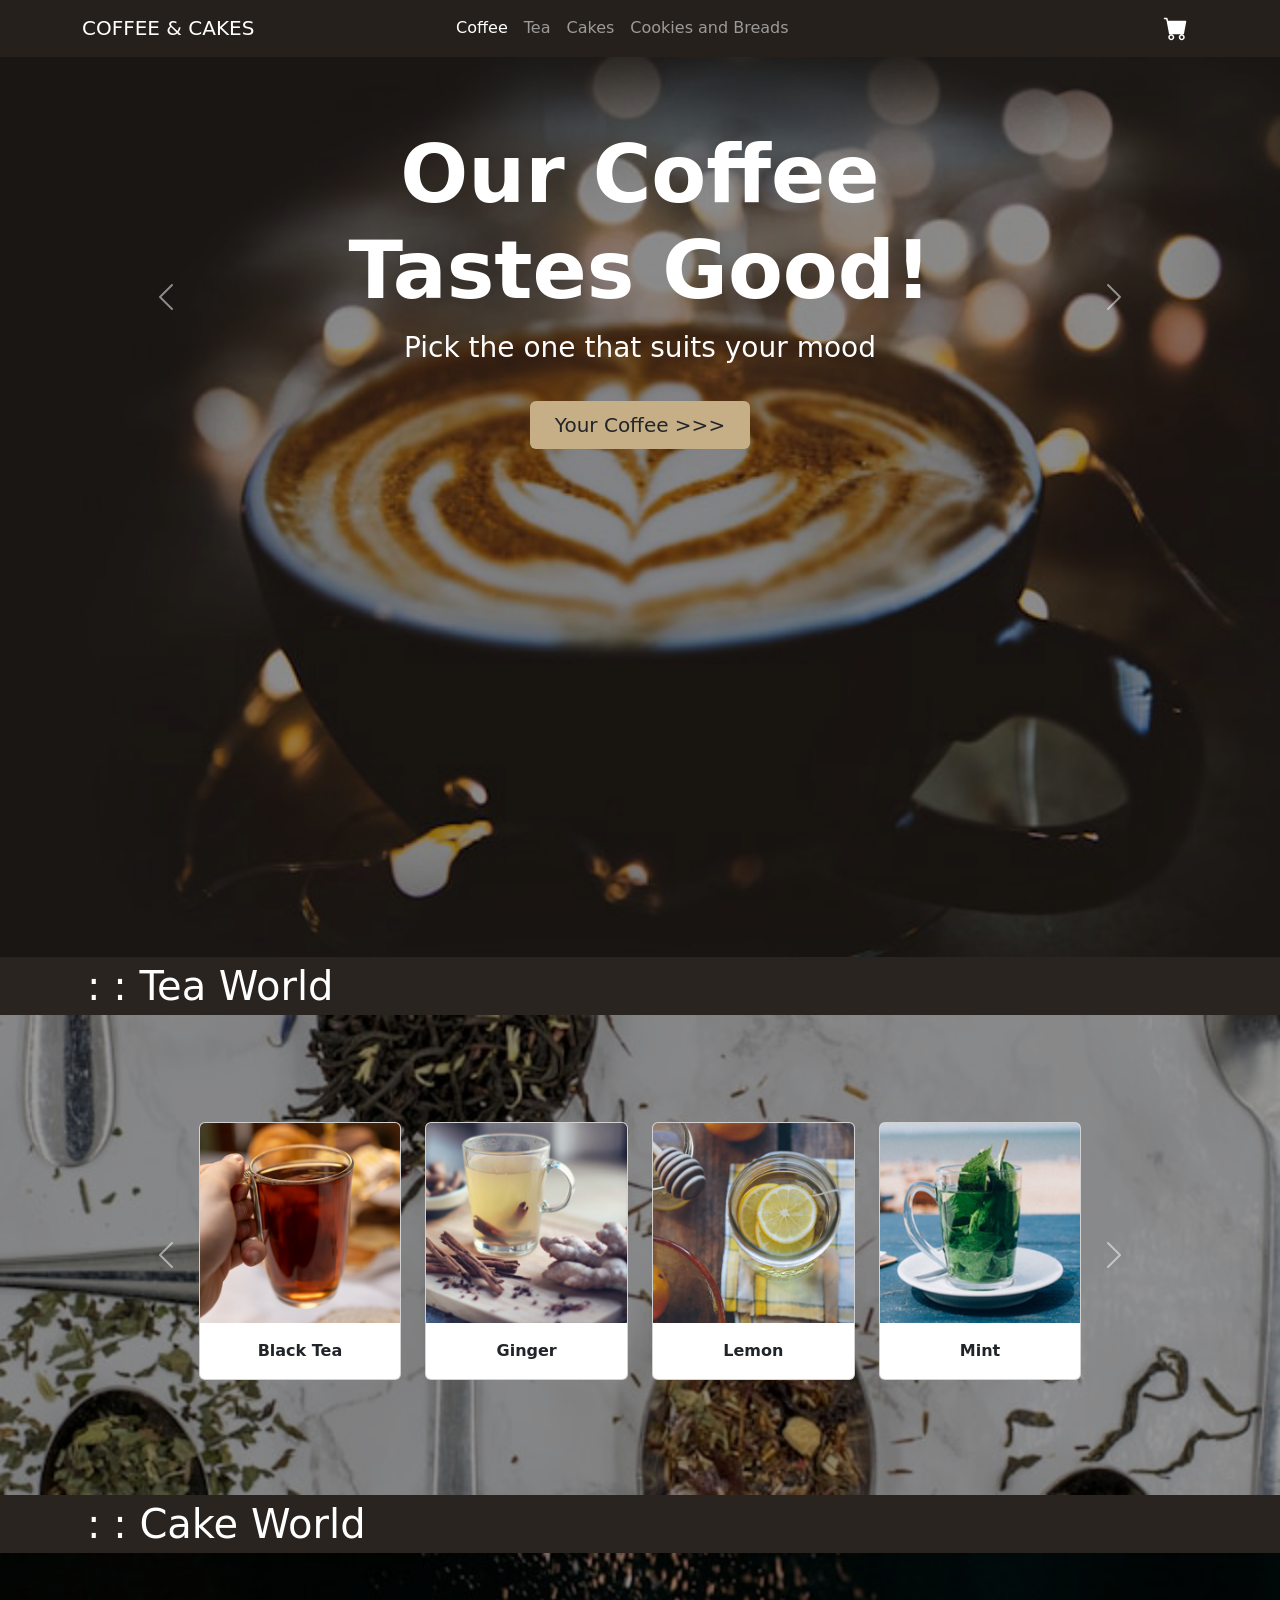
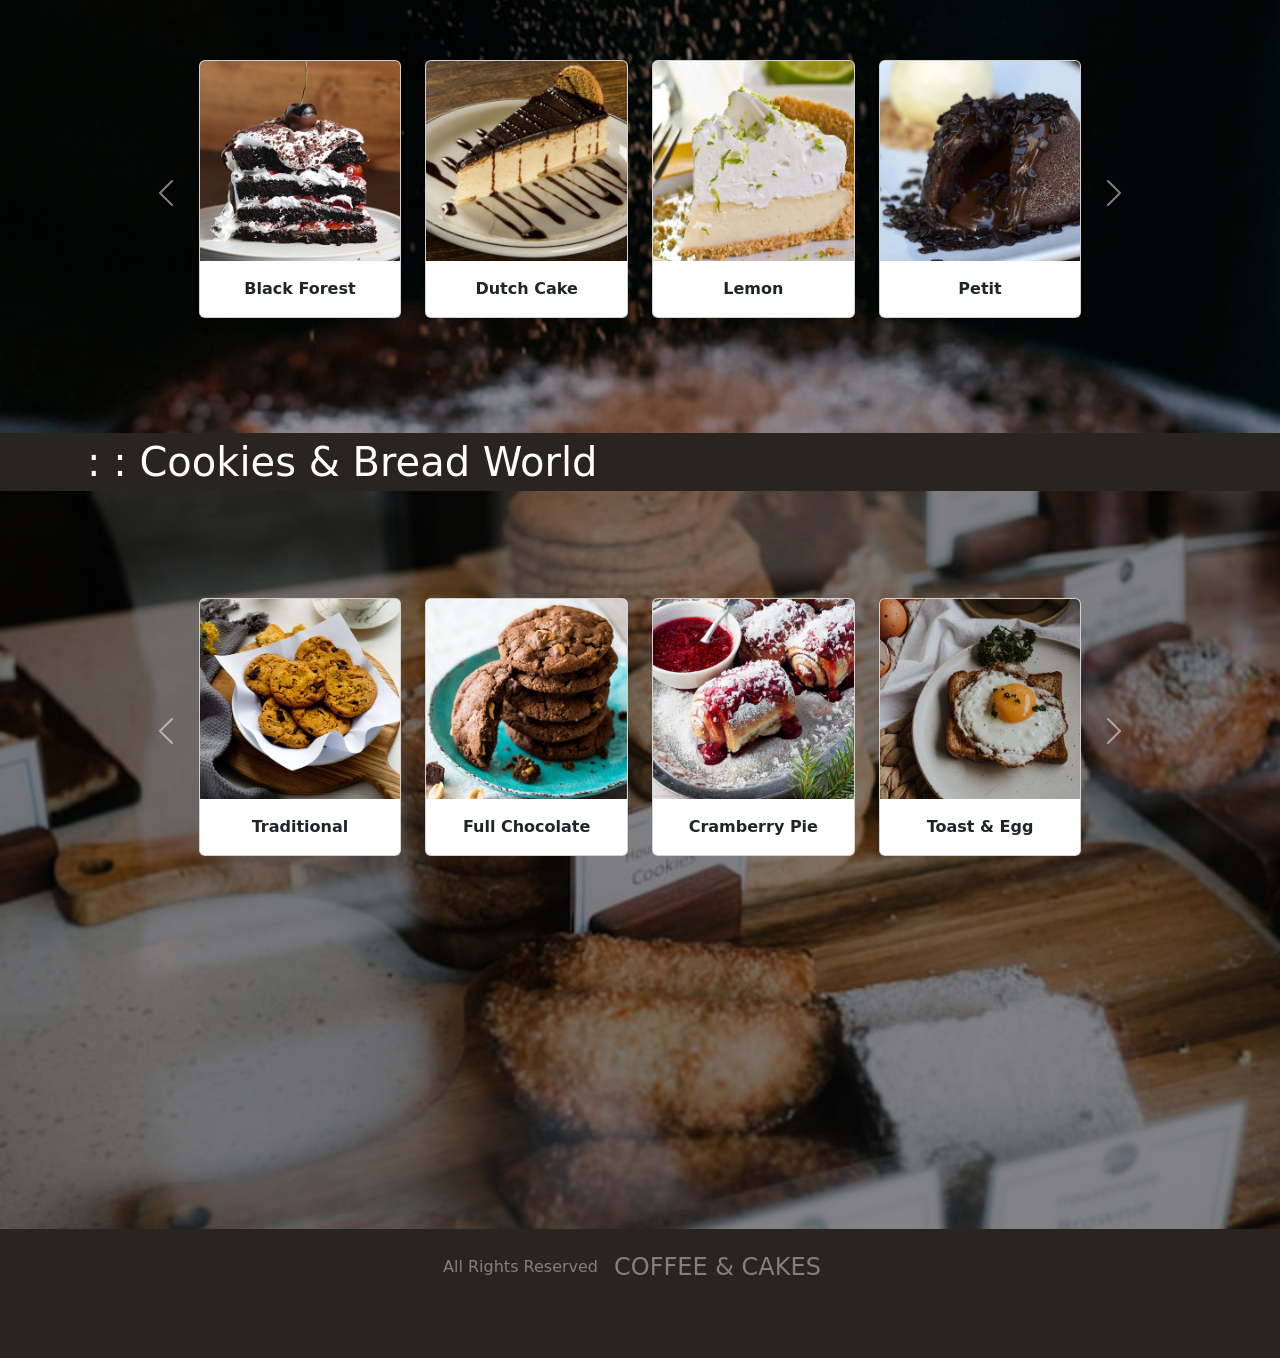
<file: templates/index.html>
<!DOCTYPE html>
<html lang="en">
<head>
    <meta charset="UTF-8">
    <meta name="viewport" content="width=device-width, initial-scale=1.0">

    <link href="../static/css/bootstrap.css" rel="stylesheet">
    <link href="../static/css/index.css" rel="stylesheet">

    <link rel="icon" type="image/x-icon" href="/static/favicon.ico">

    <title>Coffee and Cakes</title>
</head>
<body>
  <header>
    <!-- Navbar -->
    <nav class="navbar navbar-expand-md navbar-dark fixed-top" id="mainNavBar">
        <div class="container">
          <a class="navbar-brand text-uppercase" href="#">Coffee & Cakes</a>
          <button class="navbar-toggler" type="button" data-bs-toggle="collapse" data-bs-target="#navbarNav" aria-controls="navbarNav" aria-expanded="false" aria-label="Toggle navigation">
            <span class="navbar-toggler-icon"></span>
          </button>
          <div class="collapse navbar-collapse" id="navbarNav">
            <ul class="navbar-nav mx-auto">
              <li class="nav-item">
                <a class="nav-link active" aria-current="page" href="#coffee-sec">Coffee</a>
              </li>
              <li class="nav-item">
                <a class="nav-link" href="#tea-sec">Tea</a>
              </li>
              <li class="nav-item">
                <a class="nav-link" href="#cake-sec">Cakes</a>
              </li>
              <li class="nav-item">
                <a class="nav-link" href="#cookie-sec">Cookies and Breads</a>
              </li>
            </ul>
            <ul class="navbar-nav ms-auto">
                <li class="nav-item">
                    <a class="nav-link" href="#" data-bs-toggle="offcanvas" data-bs-target="#offcanvasRight" aria-controls="offcanvasRight">
                        <img src="../static/images/icons/cart-fill_whitefull.svg" alt="Logo" width="30" height="24">
                        <span class="d-md-none">Cart</span>
                    </a>
                </li>
            </ul>
          </div>
        </div>
    </nav>
  </header>
  <main>
    <!-- Cart -->
    <aside class="offcanvas offcanvas-end" tabindex="-1" id="offcanvasRight" aria-labelledby="offcanvasRightLabel">
        <div class="offcanvas-header">
            <h5 class="offcanvas-title" id="offcanvasRightLabel">Your Cart</h5>
            <button type="button" class="btn-close" data-bs-dismiss="offcanvas" aria-label="Close"></button>
        </div>
        <div class="offcanvas-body">
          <div class="cart-all-items">
            <ul class="list-group list-group-numbered cart-ul">

            </ul>
          </div>
          <div class="cart-footer">
            <div class="cart-menu-total">
              <h5 style="font-weight: 300; padding-right: 5px;">Total:</h5>
            <h5 class="me-4 cart-menu-total-value">$</h5>
            </div>
            <button type="button" class="btn place-order-btn">Place Order</button>
          </div>
        </div>
    </aside>
    <!-- Modal Menus -->
    <div class="modal fade" id="success-modal" tabindex="-1" aria-labelledby="successModalLabel" aria-hidden="true">
      <div class="modal-dialog">
        <div class="modal-content">
          <div class="modal-header">
            <h5 class="modal-title">Success</h5>
            <img src="../static/images/icons/successicongreen.png" alt="">
          </div>
          <div class="modal-body">
            <p class="fs-5">Items successfully added to cart!</p>
          </div>
        </div>
      </div>
    </div>
    <!-- Coffee Modal-->
    <div class="modal fade modal-menu-xxx" tabindex="-1" id="coffee-modal">
      <div class="modal-dialog">
        <div class="modal-content">
          <div class="modal-header">
            <h5 class="modal-title">Coffee Menu</h5>
            <button type="button" class="btn-close" data-bs-dismiss="modal" aria-label="Close"></button>
          </div>
          <div class="modal-body modalbody-xxx">
            <ul class="list-group">
              <li class="item-container list-group-item" data-item-name="Espresso">
                <div class="modal-menu-left">
                  <img src="../static/images/coffee/coffee_expresso.jpg" alt="">
                  <div class="me-4">
                    <strong>Espresso</strong>
                  </div>
                </div>
                <div class="modal-menu-right">
                  <div class="size-and-quantity">
                    <div class="cup-size">
                      <button class="cup-size-btn" id="small-cup">S</button>
                      <button class="cup-size-btn" id="medium-cup">M</button>
                      <button class="cup-size-btn" id="large-cup">L</button>
                    </div>
                    <div class="item-quantity">
                      <button class="fs-5 flex-xxx minus-btn">&minus;</button>
                      <input class="amount-field" type="text" value="0">
                      <button class="fs-5 flex-xxx plus-btn">&plus;</button>
                    </div>
                  </div>
                  <div class="item-price">
                    <p class="item-price-field">$</p>
                  </div>
                </div>
              </li>
              <li class="item-container list-group-item" data-item-name="Black Coffee">
                <div class="modal-menu-left">
                  <img src="../static/images/coffee/coffee_black.jpg" alt="">
                  <div class="me-4">
                    <strong>Black</strong>
                  </div>
                </div>
                <div class="modal-menu-right">
                  <div class="size-and-quantity">
                    <div class="cup-size">
                      <button class="cup-size-btn" id="small-cup">S</button>
                      <button class="cup-size-btn" id="medium-cup">M</button>
                      <button class="cup-size-btn" id="large-cup">L</button>
                    </div>
                    <div class="item-quantity">
                      <button class="fs-5 flex-xxx minus-btn">&minus;</button>
                      <input class="amount-field" type="text" value="0">
                      <button class="fs-5 flex-xxx plus-btn">&plus;</button>
                    </div>
                  </div>
                  <div class="item-price">
                    <p class="item-price-field">$</p>
                  </div>
                </div>
              </li>
              <li class="item-container list-group-item" data-item-name="Latte Coffee">
                <div class="modal-menu-left">
                  <img src="../static/images/coffee/coffee_latte.jpg" alt="">
                  <div class="me-4">
                    <strong>Latte</strong>
                  </div>
                </div>
                <div class="modal-menu-right">
                  <div class="size-and-quantity">
                    <div class="cup-size">
                      <button class="cup-size-btn" id="small-cup">S</button>
                      <button class="cup-size-btn" id="medium-cup">M</button>
                      <button class="cup-size-btn" id="large-cup">L</button>
                    </div>
                    <div class="item-quantity">
                      <button class="fs-5 flex-xxx minus-btn">&minus;</button>
                      <input class="amount-field" type="text" value="0">
                      <button class="fs-5 flex-xxx plus-btn">&plus;</button>
                    </div>
                  </div>
                  <div class="item-price">
                    <p class="item-price-field">$</p>
                  </div>
                </div>
              </li>
              <li class="item-container list-group-item" data-item-name="Cappuccino">
                <div class="modal-menu-left">
                  <img src="../static/images/coffee/coffee_cappuccino.jpg" alt="">
                  <div class="me-4">
                    <strong>Cappuccino</strong>
                  </div>
                </div>
                <div class="modal-menu-right">
                  <div class="size-and-quantity">
                    <div class="cup-size">
                      <button class="cup-size-btn" id="small-cup">S</button>
                      <button class="cup-size-btn" id="medium-cup">M</button>
                      <button class="cup-size-btn" id="large-cup">L</button>
                    </div>
                    <div class="item-quantity">
                      <button class="fs-5 flex-xxx minus-btn">&minus;</button>
                      <input class="amount-field" type="text" value="0">
                      <button class="fs-5 flex-xxx plus-btn">&plus;</button>
                    </div>
                  </div>
                  <div class="item-price">
                    <p class="item-price-field">$</p>
                  </div>
                </div>
              </li>
            </ul>
          </div>
          <div class="modal-body border-top">
            <p class="fw-bold">Extras:</p>
            <form action="#" method="post">
              <div class="extra-menu" data-item-name="Milk">
                <div class="modal-menu-left">
                  <div class="form-check">
                    <input class="form-check-input" type="checkbox" name="extras" id="milk">
                    <label class="form-check-label" for="milk">Milk</label>
                  </div>
                </div>
                  <div class="modal-menu-right">
                    <div class="item-price">
                      <p class="item-price-field">$</p>
                    </div>
                  </div>
              </div>
              <div class="extra-menu" data-item-name="Sugar">
                <div class="modal-menu-left">
                  <div class="form-check">
                    <input class="form-check-input" type="checkbox" name="extras" id="sugar">
                    <label class="form-check-label" for="sugar">Sugar</label>
                  </div>
                </div>
                  <div class="modal-menu-right">
                    <div class="item-price">
                      <p class="item-price-field">$</p>
                    </div>
                  </div>
              </div>
              <div class="extra-menu" data-item-name="Cynamon">
                <div class="modal-menu-left">
                  <div class="form-check">
                    <input class="form-check-input" type="checkbox" name="extras" id="cynammon">
                    <label class="form-check-label" for="cynammon">Cynamon</label>
                  </div>
                </div>
                  <div class="modal-menu-right">
                    <div class="item-price">
                      <p class="item-price-field">$</p>
                    </div>
                  </div>
              </div>
              <div class="extra-menu" data-item-name="Honey">
                <div class="modal-menu-left">
                  <div class="form-check">
                    <input class="form-check-input" type="checkbox" name="extras" id="honey">
                    <label class="form-check-label" for="honey">Honey</label>
                  </div>
                </div>
                  <div class="modal-menu-right">
                    <div class="item-price">
                      <p class="item-price-field">$</p>
                    </div>
                  </div>
              </div>
              <div class="extra-menu" data-item-name="Cream">
                <div class="modal-menu-left">
                  <div class="form-check">
                    <input class="form-check-input" type="checkbox" name="extras" id="cream">
                    <label class="form-check-label" for="cream">Cream</label>
                  </div>
                </div>
                  <div class="modal-menu-right">
                    <div class="item-price">
                      <p class="item-price-field">$</p>
                    </div>
                  </div>
              </div>
              <div class="extra-menu" data-item-name="Sweetener">
                <div class="modal-menu-left">
                  <div class="form-check">
                    <input class="form-check-input" type="checkbox" name="extras" id="sweetener">
                    <label class="form-check-label" for="sweetener">Sweetener</label>
                  </div>
                </div>
                  <div class="modal-menu-right">
                    <div class="item-price">
                      <p class="item-price-field">$</p>
                    </div>
                  </div>
              </div>
            </form>
          </div>
          <div class="modal-footer">
            <h5 class="me-4 modal-menu-total">+ $</h5>
            <button type="button" class="btn addtocart-btn">Add to Cart</button>
          </div>
        </div>
      </div>
    </div>
    <!-- Tea Modal-->
    <div class="modal fade modal-menu-xxx" tabindex="-1" id="tea-modal">
      <div class="modal-dialog">
        <div class="modal-content">
          <div class="modal-header">
            <h5 class="modal-title">Tea Menu</h5>
            <button type="button" class="btn-close" data-bs-dismiss="modal" aria-label="Close"></button>
          </div>
          <div class="modal-body modalbody-xxx">
            <ul class="list-group">
              <li class="item-container list-group-item" data-item-name="Black Tea">
                <div class="modal-menu-left">
                  <img src="../static/images/tea/tea_black.jpg" alt="">
                  <div class="me-4">
                    <strong>Black Tea</strong>
                  </div>
                </div>
                <div class="modal-menu-right">
                  <div class="size-and-quantity">
                    <div class="cup-size">
                      <button class="cup-size-btn" id="small-cup">S</button>
                      <button class="cup-size-btn" id="medium-cup">M</button>
                      <button class="cup-size-btn" id="large-cup">L</button>
                    </div>
                    <div class="item-quantity">
                      <button class="fs-5 flex-xxx minus-btn">&minus;</button>
                      <input class="amount-field" type="text" value="0">
                      <button class="fs-5 flex-xxx plus-btn">&plus;</button>
                    </div>
                  </div>
                  <div class="item-price">
                    <p class="item-price-field">$</p>
                  </div>
                </div>
              </li>
              <li class="item-container list-group-item" data-item-name="Ginger Tea">
                <div class="modal-menu-left">
                  <img src="../static/images/tea/tea_ginger.jpg" alt="">
                  <div class="me-4">
                    <strong>Ginger</strong>
                  </div>
                </div>
                <div class="modal-menu-right">
                  <div class="size-and-quantity">
                    <div class="cup-size">
                      <button class="cup-size-btn" id="small-cup">S</button>
                      <button class="cup-size-btn" id="medium-cup">M</button>
                      <button class="cup-size-btn" id="large-cup">L</button>
                    </div>
                    <div class="item-quantity">
                      <button class="fs-5 flex-xxx minus-btn">&minus;</button>
                      <input class="amount-field" type="text" value="0">
                      <button class="fs-5 flex-xxx plus-btn">&plus;</button>
                    </div>
                  </div>
                  <div class="item-price">
                    <p class="item-price-field">$</p>
                  </div>
                </div>
              </li>
              <li class="item-container list-group-item" data-item-name="Lemon Tea">
                <div class="modal-menu-left">
                  <img src="../static/images/tea/tea_lemon.jpg" alt="">
                  <div class="me-4">
                    <strong>Lemon</strong>
                  </div>
                </div>
                <div class="modal-menu-right">
                  <div class="size-and-quantity">
                    <div class="cup-size">
                      <button class="cup-size-btn" id="small-cup">S</button>
                      <button class="cup-size-btn" id="medium-cup">M</button>
                      <button class="cup-size-btn" id="large-cup">L</button>
                    </div>
                    <div class="item-quantity">
                      <button class="fs-5 flex-xxx minus-btn">&minus;</button>
                      <input class="amount-field" type="text" value="0">
                      <button class="fs-5 flex-xxx plus-btn">&plus;</button>
                    </div>
                  </div>
                  <div class="item-price">
                    <p class="item-price-field">$</p>
                  </div>
                </div>
              </li>
              <li class="item-container list-group-item" data-item-name="Mint Tea">
                <div class="modal-menu-left">
                  <img src="../static/images/tea/tea_mint.jpg" alt="">
                  <div class="me-4">
                    <strong>Mint</strong>
                  </div>
                </div>
                <div class="modal-menu-right">
                  <div class="size-and-quantity">
                    <div class="cup-size">
                      <button class="cup-size-btn" id="small-cup">S</button>
                      <button class="cup-size-btn" id="medium-cup">M</button>
                      <button class="cup-size-btn" id="large-cup">L</button>
                    </div>
                    <div class="item-quantity">
                      <button class="fs-5 flex-xxx minus-btn">&minus;</button>
                      <input class="amount-field" type="text" value="0">
                      <button class="fs-5 flex-xxx plus-btn">&plus;</button>
                    </div>
                  </div>
                  <div class="item-price">
                    <p class="item-price-field">$</p>
                  </div>
                </div>
              </li>
            </ul>
          </div>
          <div class="modal-body border-top">
            <p class="fw-bold">Extras:</p>
            <form action="#" method="post">
              <div class="extra-menu" data-item-name="Milk">
                <div class="modal-menu-left">
                  <div class="form-check">
                    <input class="form-check-input" type="checkbox" name="extras" id="milk">
                    <label class="form-check-label" for="milk">Milk</label>
                  </div>
                </div>
                  <div class="modal-menu-right">
                    <div class="item-price">
                      <p class="item-price-field">$</p>
                    </div>
                  </div>
              </div>
              <div class="extra-menu" data-item-name="Sugar">
                <div class="modal-menu-left">
                  <div class="form-check">
                    <input class="form-check-input" type="checkbox" name="extras" id="sugar">
                    <label class="form-check-label" for="sugar">Sugar</label>
                  </div>
                </div>
                  <div class="modal-menu-right">
                    <div class="item-price">
                      <p class="item-price-field">$</p>
                    </div>
                  </div>
              </div>
              <div class="extra-menu" data-item-name="Cynamon">
                <div class="modal-menu-left">
                  <div class="form-check">
                    <input class="form-check-input" type="checkbox" name="extras" id="cynammon">
                    <label class="form-check-label" for="cynammon">Cynamon</label>
                  </div>
                </div>
                  <div class="modal-menu-right">
                    <div class="item-price">
                      <p class="item-price-field">$</p>
                    </div>
                  </div>
              </div>
              <div class="extra-menu" data-item-name="Honey">
                <div class="modal-menu-left">
                  <div class="form-check">
                    <input class="form-check-input" type="checkbox" name="extras" id="honey">
                    <label class="form-check-label" for="honey">Honey</label>
                  </div>
                </div>
                  <div class="modal-menu-right">
                    <div class="item-price">
                      <p class="item-price-field">$</p>
                    </div>
                  </div>
              </div>
              <div class="extra-menu" data-item-name="Cream">
                <div class="modal-menu-left">
                  <div class="form-check">
                    <input class="form-check-input" type="checkbox" name="extras" id="cream">
                    <label class="form-check-label" for="cream">Cream</label>
                  </div>
                </div>
                  <div class="modal-menu-right">
                    <div class="item-price">
                      <p class="item-price-field">$</p>
                    </div>
                  </div>
              </div>
              <div class="extra-menu" data-item-name="Sweetener">
                <div class="modal-menu-left">
                  <div class="form-check">
                    <input class="form-check-input" type="checkbox" name="extras" id="sweetener">
                    <label class="form-check-label" for="sweetener">Sweetener</label>
                  </div>
                </div>
                  <div class="modal-menu-right">
                    <div class="item-price">
                      <p class="item-price-field">$</p>
                    </div>
                  </div>
              </div>
            </form>
          </div>
          <div class="modal-footer">
            <h5 class="me-4 modal-menu-total">+ $</h5>
            <button type="button" class="btn addtocart-btn">Add to Cart</button>
          </div>
        </div>
      </div>
    </div>
    <!-- Cake Modal-->
    <div class="modal fade modal-menu-xxx" tabindex="-1" id="cake-modal">
      <div class="modal-dialog">
        <div class="modal-content">
          <div class="modal-header">
            <h5 class="modal-title">Cake Menu</h5>
            <button type="button" class="btn-close" data-bs-dismiss="modal" aria-label="Close"></button>
          </div>
          <div class="modal-body modalbody-xxx">
            <ul class="list-group">
              <li class="item-container list-group-item" data-item-name="Black Forest">
                <div class="modal-menu-left">
                  <img src="../static/images/cakes/cake_blackforest.jpg" alt="">
                  <div class="me-4">
                    <strong>Black Forest</strong>
                  </div>
                </div>
                <div class="modal-menu-right">
                  <div class="size-and-quantity">
                    <div class="cup-size">
                      
                    </div>
                    <div class="item-quantity">
                      <button class="fs-5 flex-xxx minus-btn">&minus;</button>
                      <input class="amount-field" type="text" value="0">
                      <button class="fs-5 flex-xxx plus-btn">&plus;</button>
                    </div>
                  </div>
                  <div class="item-price">
                    <p class="item-price-field">$</p>
                  </div>
                </div>
              </li>
              <li class="item-container list-group-item" data-item-name="Dutch Cake">
                <div class="modal-menu-left">
                  <img src="../static/images/cakes/cake_holandesa.jpg" alt="">
                  <div class="me-4">
                    <strong>Dutch Cake</strong>
                  </div>
                </div>
                <div class="modal-menu-right">
                  <div class="size-and-quantity">
                    <div class="cup-size">

                    </div>
                    <div class="item-quantity">
                      <button class="fs-5 flex-xxx minus-btn">&minus;</button>
                      <input class="amount-field" type="text" value="0">
                      <button class="fs-5 flex-xxx plus-btn">&plus;</button>
                    </div>
                  </div>
                  <div class="item-price">
                    <p class="item-price-field">$</p>
                  </div>
                </div>
              </li>
              <li class="item-container list-group-item" data-item-name="Lemon Cake">
                <div class="modal-menu-left">
                  <img src="../static/images/cakes/cake_lemon.jpg" alt="">
                  <div class="me-4">
                    <strong>Lemon</strong>
                  </div>
                </div>
                <div class="modal-menu-right">
                  <div class="size-and-quantity">
                    <div class="cup-size">

                    </div>
                    <div class="item-quantity">
                      <button class="fs-5 flex-xxx minus-btn">&minus;</button>
                      <input class="amount-field" type="text" value="0">
                      <button class="fs-5 flex-xxx plus-btn">&plus;</button>
                    </div>
                  </div>
                  <div class="item-price">
                    <p class="item-price-field">$</p>
                  </div>
                </div>
              </li>
              <li class="item-container list-group-item" data-item-name="Petit Cake">
                <div class="modal-menu-left">
                  <img src="../static/images/cakes/cake_petitgateau.jpg" alt="">
                  <div class="me-4">
                    <strong>Petit Gateau</strong>
                  </div>
                </div>
                <div class="modal-menu-right">
                  <div class="size-and-quantity">
                    <div class="cup-size">

                    </div>
                    <div class="item-quantity">
                      <button class="fs-5 flex-xxx minus-btn">&minus;</button>
                      <input class="amount-field" type="text" value="0">
                      <button class="fs-5 flex-xxx plus-btn">&plus;</button>
                    </div>
                  </div>
                  <div class="item-price">
                    <p class="item-price-field">$</p>
                  </div>
                </div>
              </li>
              <li class="item-container list-group-item" data-item-name="Strawberry Cake">
                <div class="modal-menu-left">
                  <img src="../static/images/cakes/cake_strawberry.jpg" alt="">
                  <div class="me-4">
                    <strong>Strawberry</strong>
                  </div>
                </div>
                <div class="modal-menu-right">
                  <div class="size-and-quantity">
                    <div class="cup-size">

                    </div>
                    <div class="item-quantity">
                      <button class="fs-5 flex-xxx minus-btn">&minus;</button>
                      <input class="amount-field" type="text" value="0">
                      <button class="fs-5 flex-xxx plus-btn">&plus;</button>
                    </div>
                  </div>
                  <div class="item-price">
                    <p class="item-price-field">$</p>
                  </div>
                </div>
              </li>
            </ul>
          </div>
          <div class="modal-body border-top">
            <p class="fw-bold">Extras:</p>
            <form action="#" method="post">
              <div class="extra-menu" data-item-name="Chocolate Sauce">
                <div class="modal-menu-left">
                  <div class="form-check">
                    <input class="form-check-input" type="checkbox" name="extras" id="chocsauce">
                    <label class="form-check-label" for="chocsauce">Chocolate Sauce</label>
                  </div>
                </div>
                  <div class="modal-menu-right">
                    <div class="item-price">
                      <p class="item-price-field">$</p>
                    </div>
                  </div>
              </div>
              <div class="extra-menu" data-item-name="Whipped Cream">
                <div class="modal-menu-left">
                  <div class="form-check">
                    <input class="form-check-input" type="checkbox" name="extras" id="whipcream">
                    <label class="form-check-label" for="whipcream">Whipped Cream</label>
                  </div>
                </div>
                  <div class="modal-menu-right">
                    <div class="item-price">
                      <p class="item-price-field">$</p>
                    </div>
                  </div>
              </div>
            </form>
          </div>
          <div class="modal-footer">
            <h5 class="me-4 modal-menu-total">+ $</h5>
            <button type="button" class="btn addtocart-btn">Add to Cart</button>
          </div>
        </div>
      </div>
    </div>
    <!-- Cookies Modal-->
    <div class="modal fade modal-menu-xxx" tabindex="-1" id="cookies-modal">
      <div class="modal-dialog">
        <div class="modal-content">
          <div class="modal-header">
            <h5 class="modal-title">Cookies & Breads Menu</h5>
            <button type="button" class="btn-close" data-bs-dismiss="modal" aria-label="Close"></button>
          </div>
          <div class="modal-body modalbody-xxx">
            <ul class="list-group">
              <li class="item-container list-group-item" data-item-name="Traditional Cookies">
                <div class="modal-menu-left">
                  <img src="../static/images/cookies and breads/cookie_trad.jpg" alt="">
                  <div class="me-4">
                    <strong>Cookies</strong>
                  </div>
                </div>
                <div class="modal-menu-right">
                  <div class="size-and-quantity">
                    <div class="cup-size">
                      
                    </div>
                    <div class="item-quantity">
                      <button class="fs-5 flex-xxx minus-btn">&minus;</button>
                      <input class="amount-field" type="text" value="0">
                      <button class="fs-5 flex-xxx plus-btn">&plus;</button>
                    </div>
                  </div>
                  <div class="item-price">
                    <p class="item-price-field">$</p>
                  </div>
                </div>
              </li>
              <li class="item-container list-group-item" data-item-name="Chocolate Cookies">
                <div class="modal-menu-left">
                  <img src="../static/images/cookies and breads/cookie_choc.jpg" alt="">
                  <div class="me-4">
                    <strong>Chocolate Cookies</strong>
                  </div>
                </div>
                <div class="modal-menu-right">
                  <div class="size-and-quantity">
                    <div class="cup-size">

                    </div>
                    <div class="item-quantity">
                      <button class="fs-5 flex-xxx minus-btn">&minus;</button>
                      <input class="amount-field" type="text" value="0">
                      <button class="fs-5 flex-xxx plus-btn">&plus;</button>
                    </div>
                  </div>
                  <div class="item-price">
                    <p class="item-price-field">$</p>
                  </div>
                </div>
              </li>
              <li class="item-container list-group-item" data-item-name="Cramberry Pie">
                <div class="modal-menu-left">
                  <img src="../static/images/cookies and breads/paestry_cranberry.jpg" alt="">
                  <div class="me-4">
                    <strong>Cramberry Pie</strong>
                  </div>
                </div>
                <div class="modal-menu-right">
                  <div class="size-and-quantity">
                    <div class="cup-size">

                    </div>
                    <div class="item-quantity">
                      <button class="fs-5 flex-xxx minus-btn">&minus;</button>
                      <input class="amount-field" type="text" value="0">
                      <button class="fs-5 flex-xxx plus-btn">&plus;</button>
                    </div>
                  </div>
                  <div class="item-price">
                    <p class="item-price-field">$</p>
                  </div>
                </div>
              </li>
              <li class="item-container list-group-item" data-item-name="Toast & Egg">
                <div class="modal-menu-left">
                  <img src="../static/images/cookies and breads/bread_toastegg.jpg" alt="">
                  <div class="me-4">
                    <strong>Toast & Egg</strong>
                  </div>
                </div>
                <div class="modal-menu-right">
                  <div class="size-and-quantity">
                    <div class="cup-size">

                    </div>
                    <div class="item-quantity">
                      <button class="fs-5 flex-xxx minus-btn">&minus;</button>
                      <input class="amount-field" type="text" value="0">
                      <button class="fs-5 flex-xxx plus-btn">&plus;</button>
                    </div>
                  </div>
                  <div class="item-price">
                    <p class="item-price-field">$</p>
                  </div>
                </div>
              </li>
              <li class="item-container list-group-item" data-item-name="Whole Grain">
                <div class="modal-menu-left">
                  <img src="../static/images/cookies and breads/bread_wholegrain.jpg" alt="">
                  <div class="me-4">
                    <strong>Whole Grain Bread</strong>
                  </div>
                </div>
                <div class="modal-menu-right">
                  <div class="size-and-quantity">
                    <div class="cup-size">

                    </div>
                    <div class="item-quantity">
                      <button class="fs-5 flex-xxx minus-btn">&minus;</button>
                      <input class="amount-field" type="text" value="0">
                      <button class="fs-5 flex-xxx plus-btn">&plus;</button>
                    </div>
                  </div>
                  <div class="item-price">
                    <p class="item-price-field">$</p>
                  </div>
                </div>
              </li>
            </ul>
          </div>
          <div class="modal-body border-top">
            <p class="fw-bold">Extras:</p>
            <form action="#" method="post">
              <div class="extra-menu" data-item-name="Wildberries Jam">
                <div class="modal-menu-left">
                  <div class="form-check">
                    <input class="form-check-input" type="checkbox" name="extras" id="wildjam">
                    <label class="form-check-label" for="wildjam">WildBerry Jam</label>
                  </div>
                </div>
                  <div class="modal-menu-right">
                    <div class="item-price">
                      <p class="item-price-field">$</p>
                    </div>
                  </div>
              </div>
              <div class="extra-menu" data-item-name="Butter">
                <div class="modal-menu-left">
                  <div class="form-check">
                    <input class="form-check-input" type="checkbox" name="extras" id="butter">
                    <label class="form-check-label" for="butter">Butter</label>
                  </div>
                </div>
                  <div class="modal-menu-right">
                    <div class="item-price">
                      <p class="item-price-field">$</p>
                    </div>
                  </div>
              </div>
              <div class="extra-menu" data-item-name="Olive Oil">
                <div class="modal-menu-left">
                  <div class="form-check">
                    <input class="form-check-input" type="checkbox" name="extras" id="oliveoil">
                    <label class="form-check-label" for="oliveoil">Olive Oil</label>
                  </div>
                </div>
                  <div class="modal-menu-right">
                    <div class="item-price">
                      <p class="item-price-field">$</p>
                    </div>
                  </div>
              </div>
            </form>
          </div>
          <div class="modal-footer">
            <h5 class="me-4 modal-menu-total">+ $</h5>
            <button type="button" class="btn addtocart-btn">Add to Cart</button>
          </div>
        </div>
      </div>
    </div>
    <!-- Categories -->
    <section class="coffee-section section-scroll-fix" id="coffee-sec">
      <div class="carousel-container coffee-container">
          <div class="container">
              <div id="carouselExample" class="carousel slide">
                  <div class="carousel-inner">
                    <div class="carousel-item active">
                      <div class="carousel-caption">
                          <h1 class="text-capitalize display-1 fw-bold">our coffee tastes good!</h1>
                          <p class="fs-3">Pick the one that suits your mood</p>
                          <button class="btn px-4 py-2 fs-5 mt-3 mb-5" data-bs-toggle="modal" data-bs-target="#coffee-modal">Your Coffee >>></button>
                      </div>
                    </div>
                    <div class="carousel-item">
                      <div class="container-xxx">
                          <div class="row">
                              <div class="col-6 col-md-3 flex-xxx">
                                  <div class="card card-xxx4" data-bs-toggle="modal" data-bs-target="#coffee-modal"
                                  data-card-name="Espresso">
                                      <img src="../static/images/coffee/coffee_expresso.jpg" class="card-img-top" alt="...">
                                      <div class="card-body">
                                        <p class="card-text card-text-xxx">Espresso</p>
                                      </div>
                                    </div>
                              </div>
                              <div class="col-6 col-md-3 flex-xxx">
                                  <div class="card card-xxx4" data-bs-toggle="modal" data-bs-target="#coffee-modal"
                                  data-card-name="Black Coffee">
                                      <img src="../static/images/coffee/coffee_black.jpg" class="card-img-top" alt="...">
                                      <div class="card-body">
                                        <p class="card-text card-text-xxx">Black</p>
                                      </div>
                                    </div>
                              </div>
                              <div class="col-6 col-md-3 flex-xxx">
                                  <div class="card card-xxx4" data-bs-toggle="modal" data-bs-target="#coffee-modal"
                                  data-card-name="Latte Coffee">
                                      <img src="../static/images/coffee/coffee_latte.jpg" class="card-img-top" alt="...">
                                      <div class="card-body">
                                        <p class="card-text card-text-xxx">Cafe Latte</p>
                                      </div>
                                    </div>
                              </div>
                              <div class="col-6 col-md-3 flex-xxx">
                                  <div class="card card-xxx4" data-bs-toggle="modal" data-bs-target="#coffee-modal"
                                  data-card-name="Cappuccino">
                                      <img src="../static/images/coffee/coffee_cappuccino.jpg" class="card-img-top" alt="...">
                                      <div class="card-body">
                                        <p class="card-text card-text-xxx">Cappuccino</p>
                                      </div>
                                    </div>
                              </div>
                          </div>
                      </div>
                    </div>
                  </div>
                  <button class="carousel-control-prev" type="button" data-bs-target="#carouselExample" data-bs-slide="prev">
                    <span class="carousel-control-prev-icon" aria-hidden="true"></span>
                    <span class="visually-hidden">Previous</span>
                  </button>
                  <button class="carousel-control-next" type="button" data-bs-target="#carouselExample" data-bs-slide="next">
                    <span class="carousel-control-next-icon" aria-hidden="true"></span>
                    <span class="visually-hidden">Next</span>
                  </button>
              </div>
          </div>
      </div>
    </section>
    <section class="tea-section section-scroll-fix" id="tea-sec">
      <div class="container cat-header-xxx" data-bs-toggle="modal" data-bs-target="#tea-modal">
        <h1 class="section-titles-xxx display-6">: : Tea World</h1>
      </div>
      <div class="tea-container">
        <div class="carousel-container">
            <div class="container">
                <div id="carouselExample2" class="carousel slide">
                    <div class="carousel-inner">
                      <div class="carousel-item">
                        <div class="carousel-caption">
                            <h1 class="text-capitalize display-1 fw-bold">from the mountains of sri lanka</h1>
                            <p class="fs-3">Our tea grows on the sunnies places</p>
                            <button class="btn px-4 fs-5 mt-3" data-bs-toggle="modal" data-bs-target="#tea-modal">Your Tea >>></button>
                        </div>
                      </div>
                      <div class="carousel-item active">
                        <div class="container-xxx">
                            <div class="row">
                                <div class="col-6 col-md-3 flex-xxx">
                                    <div class="card card-xxx4" 
                                    data-bs-toggle="modal" data-bs-target="#tea-modal"
                                  data-card-name="Black Tea">
                                        <img src="../static/images/tea/tea_black.jpg" class="card-img-top" alt="...">
                                        <div class="card-body">
                                          <p class="card-text card-text-xxx">Black Tea</p>
                                        </div>
                                      </div>
                                </div>
                                <div class="col-6 col-md-3 flex-xxx">
                                    <div class="card card-xxx4" data-bs-toggle="modal" data-bs-target="#tea-modal"
                                    data-card-name="Ginger Tea">
                                        <img src="../static/images/tea/tea_ginger.jpg" class="card-img-top" alt="...">
                                        <div class="card-body">
                                          <p class="card-text card-text-xxx">Ginger</p>
                                        </div>
                                      </div>
                                </div>
                                <div class="col-6 col-md-3 flex-xxx">
                                    <div class="card card-xxx4" data-bs-toggle="modal" data-bs-target="#tea-modal"
                                    data-card-name="Lemon Tea">
                                        <img src="../static/images/tea/tea_lemon.jpg" class="card-img-top" alt="...">
                                        <div class="card-body">
                                          <p class="card-text card-text-xxx">Lemon</p>
                                        </div>
                                      </div>
                                </div>
                                <div class="col-6 col-md-3 flex-xxx">
                                    <div class="card card-xxx4" data-bs-toggle="modal" data-bs-target="#tea-modal"
                                    data-card-name="Mint Tea">
                                        <img src="../static/images/tea/tea_mint.jpg" class="card-img-top" alt="...">
                                        <div class="card-body">
                                          <p class="card-text card-text-xxx">Mint</p>
                                        </div>
                                      </div>
                                </div>
                            </div>
                        </div>
                      </div>
                    </div>
                    <button class="carousel-control-prev" type="button" data-bs-target="#carouselExample2" data-bs-slide="prev">
                      <span class="carousel-control-prev-icon" aria-hidden="true"></span>
                      <span class="visually-hidden">Previous</span>
                    </button>
                    <button class="carousel-control-next" type="button" data-bs-target="#carouselExample2" data-bs-slide="next">
                      <span class="carousel-control-next-icon" aria-hidden="true"></span>
                      <span class="visually-hidden">Next</span>
                    </button>
                </div>
            </div>
        </div>

      </div>
    </section>
    <section class="cake-section section-scroll-fix" id="cake-sec">
      <div class="container cat-header-xxx"  data-bs-toggle="modal" data-bs-target="#cake-modal">
        <h1 class="section-titles-xxx display-6">: : Cake World</h1>
      </div>
      <div class="cake-container">
        <div class="carousel-container">
            <div class="container">
                <div id="carouselExample3" class="carousel slide">
                    <div class="carousel-inner">
                      <div class="carousel-item active">
                        <div class="container-xxx">
                            <div class="row">
                                <div class="col-6 col-md-3 flex-xxx">
                                    <div class="card card-xxx4" data-bs-toggle="modal" data-bs-target="#cake-modal"
                                    data-card-name="Black Forest">
                                        <img src="../static/images/cakes/cake_blackforest.jpg" class="card-img-top" alt="...">
                                        <div class="card-body">
                                          <p class="card-text card-text-xxx">Black Forest</p>
                                        </div>
                                      </div>
                                </div>
                                <div class="col-6 col-md-3 flex-xxx">
                                    <div class="card card-xxx4" data-bs-toggle="modal" data-bs-target="#cake-modal"
                                    data-card-name="Dutch Cake">
                                        <img src="../static/images/cakes/cake_holandesa.jpg" class="card-img-top" alt="...">
                                        <div class="card-body">
                                          <p class="card-text card-text-xxx">Dutch Cake</p>
                                        </div>
                                      </div>
                                </div>
                                <div class="col-6 col-md-3 flex-xxx">
                                    <div class="card card-xxx4" data-bs-toggle="modal" data-bs-target="#cake-modal"
                                    data-card-name="Lemon Cake">
                                        <img src="../static/images/cakes/cake_lemon.jpg" class="card-img-top" alt="...">
                                        <div class="card-body">
                                          <p class="card-text card-text-xxx">Lemon</p>
                                        </div>
                                      </div>
                                </div>
                                <div class="col-6 col-md-3 flex-xxx">
                                    <div class="card card-xxx4" data-bs-toggle="modal" data-bs-target="#cake-modal"
                                    data-card-name="Petit Cake">
                                        <img src="../static/images/cakes/cake_petitgateau.jpg" class="card-img-top" alt="...">
                                        <div class="card-body">
                                          <p class="card-text card-text-xxx">Petit</p>
                                        </div>
                                      </div>
                                </div>
                            </div>
                        </div>
                      </div>
                      <div class="carousel-item">
                        <div class="container-xxx">
                            <div class="row">
                                <div class="col-lg-6 col-md-3 flex-xxx">
                                    <div class="card card-xxx4" data-bs-toggle="modal" data-bs-target="#cake-modal"
                                    data-card-name="Strawberry Cake">
                                        <img src="../static/images/cakes/cake_strawberry.jpg" class="card-img-top" alt="...">
                                        <div class="card-body">
                                          <p class="card-text card-text-xxx">Strawberry</p>
                                        </div>
                                    </div>
                                </div>
                            </div>
                        </div>
                      </div>
                    </div>
                    <button class="carousel-control-prev" type="button" data-bs-target="#carouselExample3" data-bs-slide="prev">
                      <span class="carousel-control-prev-icon" aria-hidden="true"></span>
                      <span class="visually-hidden">Previous</span>
                    </button>
                    <button class="carousel-control-next" type="button" data-bs-target="#carouselExample3" data-bs-slide="next">
                      <span class="carousel-control-next-icon" aria-hidden="true"></span>
                      <span class="visually-hidden">Next</span>
                    </button>
                </div>
            </div>
        </div>
      </div>
    </section>
    <section class="cookie-section section-scroll-fix" id="cookie-sec">
      <div class="container cat-header-xxx"  data-bs-toggle="modal" data-bs-target="#cookies-modal">
        <h1 class="section-titles-xxx display-6">: : Cookies & Bread World</h1>
      </div>
      <div class="cookie-container">
        <div class="carousel-container">
            <div class="container">
                <div id="carouselExample4" class="carousel slide">
                    <div class="carousel-inner">
                      <div class="carousel-item active">
                        <div class="container-xxx">
                            <div class="row">
                                <div class="col-6 col-md-3 flex-xxx">
                                    <div class="card card-xxx4" data-bs-toggle="modal" data-bs-target="#cookies-modal"
                                    data-card-name="Traditional Cookies">
                                        <img src="../static/images/cookies and breads/cookie_trad.jpg" class="card-img-top" alt="...">
                                        <div class="card-body">
                                          <p class="card-text card-text-xxx">Traditional</p>
                                        </div>
                                      </div>
                                </div>
                                <div class="col-6 col-md-3 flex-xxx">
                                    <div class="card card-xxx4" data-bs-toggle="modal" data-bs-target="#cookies-modal"
                                    data-card-name="Chocolate Cookies">
                                        <img src="../static/images/cookies and breads/cookie_choc.jpg" class="card-img-top" alt="...">
                                        <div class="card-body">
                                          <p class="card-text card-text-xxx">Full Chocolate</p>
                                        </div>
                                      </div>
                                </div>
                                <div class="col-6 col-md-3 flex-xxx">
                                    <div class="card card-xxx4" data-bs-toggle="modal" data-bs-target="#cookies-modal"
                                    data-card-name="Cramberry Pie">
                                        <img src="../static/images/cookies and breads/paestry_cranberry.jpg" class="card-img-top" alt="...">
                                        <div class="card-body">
                                          <p class="card-text card-text-xxx">Cramberry Pie</p>
                                        </div>
                                      </div>
                                </div>
                                <div class="col-6 col-md-3 flex-xxx">
                                    <div class="card card-xxx4" data-bs-toggle="modal" data-bs-target="#cookies-modal"
                                    data-card-name="Toast & Egg">
                                        <img src="../static/images/cookies and breads/bread_toastegg.jpg" class="card-img-top" alt="...">
                                        <div class="card-body">
                                          <p class="card-text card-text-xxx">Toast & Egg</p>
                                        </div>
                                      </div>
                                </div>
                            </div>
                        </div>
                      </div>
                      <div class="carousel-item">
                        <div class="container-xxx">
                            <div class="row">
                                <div class="col-lg-6 col-md-3 flex-xxx">
                                    <div class="card card-xxx4" data-bs-toggle="modal" data-bs-target="#cookies-modal"
                                    data-card-name="Whole Grain">
                                        <img src="../static/images/cookies and breads/bread_wholegrain.jpg" class="card-img-top" alt="...">
                                        <div class="card-body">
                                          <p class="card-text card-text-xxx">Whole Grain</p>
                                        </div>
                                    </div>
                                </div>
                            </div>
                        </div>
                      </div>
                    </div>
                    <button class="carousel-control-prev" type="button" data-bs-target="#carouselExample4" data-bs-slide="prev">
                      <span class="carousel-control-prev-icon" aria-hidden="true"></span>
                      <span class="visually-hidden">Previous</span>
                    </button>
                    <button class="carousel-control-next" type="button" data-bs-target="#carouselExample4" data-bs-slide="next">
                      <span class="carousel-control-next-icon" aria-hidden="true"></span>
                      <span class="visually-hidden">Next</span>
                    </button>
                </div>
            </div>
        </div>
      </div>
    </section>
  </main>
  <footer>
    <div class="container footer-xxx flex-xxx">
      <p class="text-capitalize p-xxx">all rights reserved</p>
      <p class="text-uppercase p-xxx mx-3 fs-4">Coffee & Cakes</p>
    </div>
  </footer>
    <!-- JS -->
    <script src="../static/js/bootstrap.bundle.js"></script>
    <script src="../static/js/cart.js"></script>
    <script src="../static/js/fetchprice.js"></script>
    <script src="../static/js/navbar.js"></script>
    <script src="../static/js/summary.js"></script>

</body>
</html>
</file>
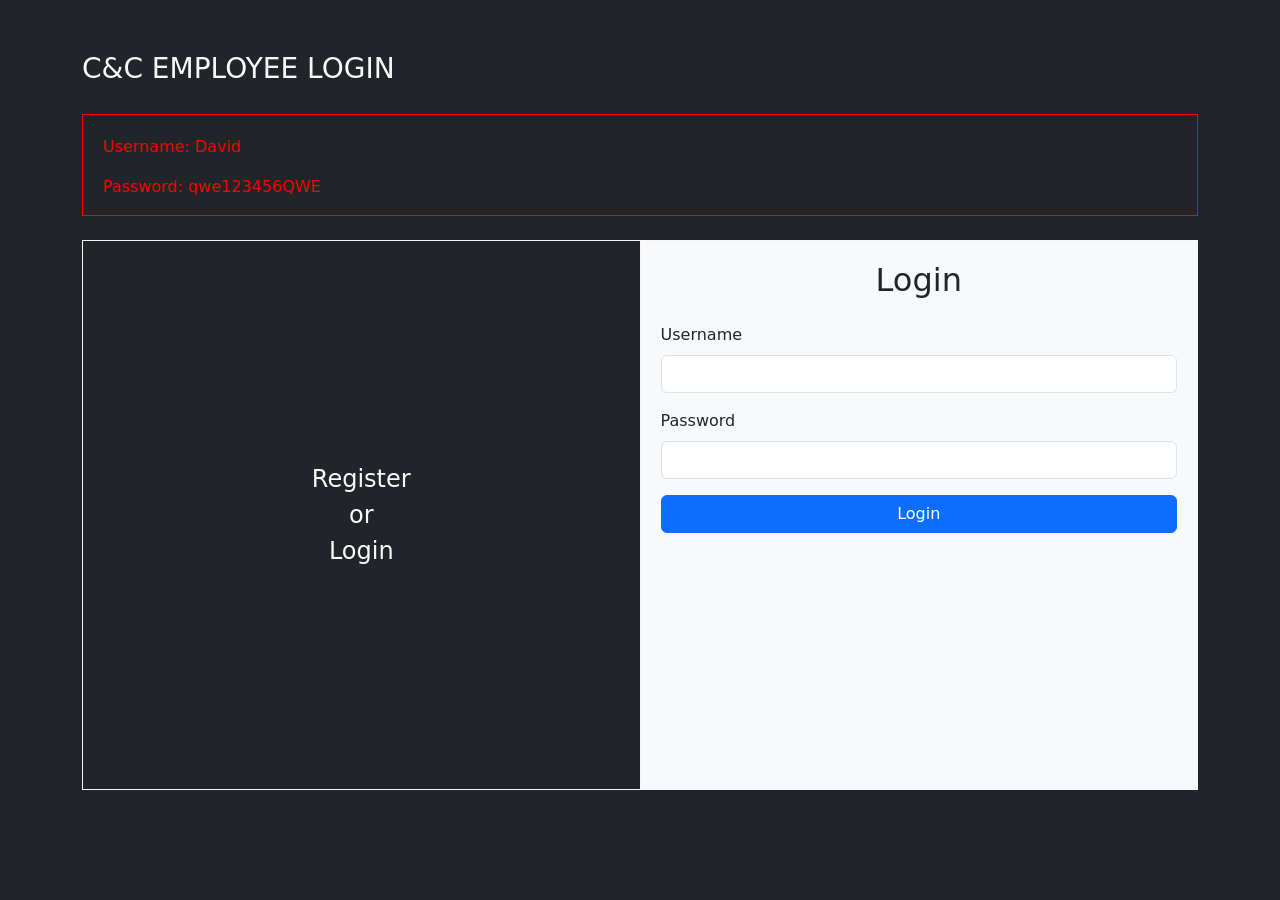
<file: templates/employee-login.html>
<!DOCTYPE html>
<html lang="en">
<head>
    <meta charset="UTF-8">
    <meta name="viewport" content="width=device-width, initial-scale=1.0">
    
    <link href="../static/css/bootstrap.css" rel="stylesheet">
    <link href="../static/css/employee-login.css" rel="stylesheet">

    <link rel="icon" type="image/x-icon" href="/static/favicon.ico">

    <title>C&C Employee Login</title>
</head>
<body class="bg-dark text-light">
    <div class="container mt-5">
        <span class="text-uppercase fs-3">C&C Employee Login</span>
        <div class="mb-4 mt-4" style="border: solid 1px red; color: red; padding-top: 20px; padding-left: 20px;">
            <p>Username: David</p>
            <p>Password: qwe123456QWE</p>
        </div>
        <div class="logreg-container mt-4">
            <div class="leftside fs-4">
                <span class="register-btn">Register</span>
                <span>or</span>
                <span class="login-btn">Login</span>
            </div>
            <div class="rightside">
                
            </div>
        </div>
    </div>

    <script src="../static/js/bootstrap.bundle.js"></script>
    <script src="../static/js/employee-login.js"></script>
</body>
</html>
</file>
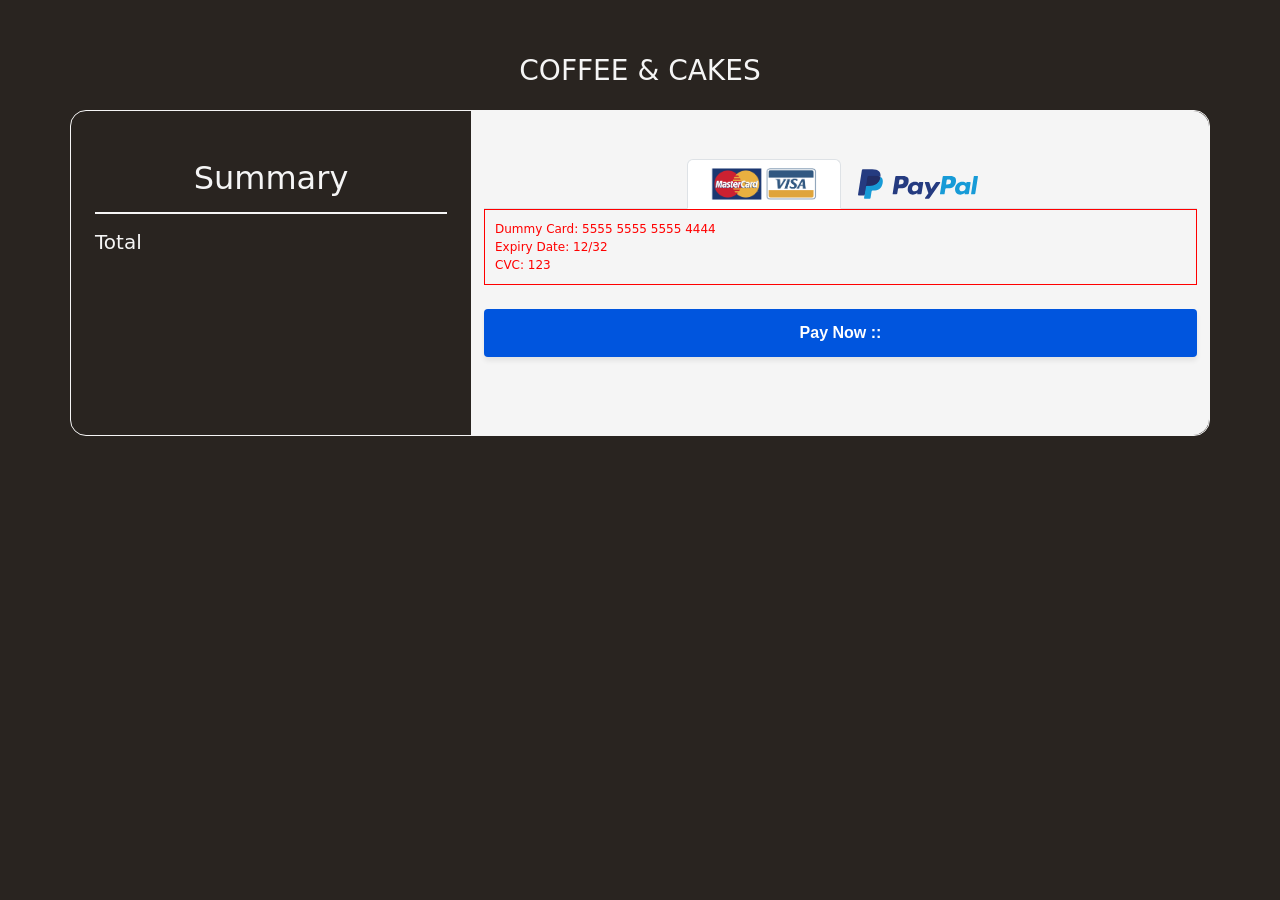
<file: templates/payorder.html>
<!DOCTYPE html>
<html lang="en">
<head>
  <meta charset="UTF-8">
  <meta name="viewport" content="width=device-width, initial-scale=1.0">

  <link href="../static/css/bootstrap.css" rel="stylesheet">
  <link href="../static/css/payorder.css" rel="stylesheet">
  <link href="../static/css/creditcheckout.css" rel="stylesheet">

  <link rel="icon" type="image/x-icon" href="/static/favicon.ico">

  <script src="https://js.stripe.com/v3/"></script>
  <script src="../static/js/creditcheckout.js" defer></script>

  <script src="../static/js/payorder.js" defer></script>

  <title>Pay Order</title>
</head>
<body>
  <header>
    <div class="container-fluid top-header">
      <div class="container top-header-container">
        <span class="text-uppercase fs-3">Coffee & Cakes</span>
      </div>
    </div>
  </header>
  <main>
    <section class="pay-section-container">
      <div class="container">
          <div class="row payorder-container">
            <div class="col-md-6 container-left">
              <div class="accordion d-block d-md-none" id="accordionPanelsStayOpenExample">
                <div class="accordion-item">
                  <h2 class="accordion-header">
                    <button class="accordion-button collapsed fs-2" type="button" data-bs-toggle="collapse" data-bs-target="#panelsStayOpen-collapseTwo" aria-expanded="false" aria-controls="panelsStayOpen-collapseTwo">
                      Summary
                    </button>
                  </h2>
                  <div id="panelsStayOpen-collapseTwo" class="accordion-collapse collapse">
                    <div class="accordion-body">
                      <ul class="summary-ul">
                        
                      </ul>
                      <div class="summary-total-container">
                        <h5 class="summary-total">Total</h5>
                        <p class="summary-total-value"></p>
                      </div>
                    </div>
                  </div>
                </div>
              </div>
              <div class="container order-summary-container d-none d-md-block">
                <h2 class="text-center summary-title">Summary</h2>
                <p class="line"></p>
                <ul class="summary-ul">
                  
                </ul>   
                <div class="summary-total-container">
                  <h5 class="summary-total">Total</h5>
                  <p class="summary-total-value"></p>
                </div>
              </div>
            </div>
            <div class="col-md-6 container-right">
              <div class="payment-methods">
                <ul class="nav nav-tabs credit-navtabs" id="myTab" role="tablist">
                  <li class="nav-item credit-tab" role="presentation">
                    <button class="nav-link active" id="home-tab" data-bs-toggle="tab" data-bs-target="#home-tab-pane" type="button" role="tab" aria-controls="home-tab-pane" aria-selected="true">
                      <img src="../static/images/icons/mastervisa.png" style="width: 120px;">
                    </button>
                  </li>
                  <li class="nav-item credit-tab" role="presentation">
                    <button class="nav-link" id="profile-tab" data-bs-toggle="tab" data-bs-target="#profile-tab-pane" type="button" role="tab" aria-controls="profile-tab-pane" aria-selected="false">
                      <img src="../static/images/icons/paypal-3.svg" style="width: 120px;">
                    </button>
                  </li>
                </ul>
                <div class="tab-content" id="myTabContent">
                  <div class="tab-pane fade show active" id="home-tab-pane" role="tabpanel" aria-labelledby="home-tab" tabindex="0">
                    <div class="dummy-card">
                      <p>Dummy Card: 5555 5555 5555 4444</p>
                      <p>Expiry Date: 12/32</p>
                      <p>CVC: 123</p>
                    </div>
                    <!-- Display a payment form -->
                    <form id="payment-form">
                      <div id="payment-element">
                        <!--Stripe.js injects the Payment Element-->
                      </div>
                      <button id="submit">
                        <div class="spinner-xxx hidden-xxx" id="spinner-xxx"></div>
                        <span class="payment-btn-text">Pay Now :: </span>
                        <span class="payment-total-value" id="button-text">
                        </span>
                      </button>
                      <div id="payment-message" class="hidden-xxx"></div>
                    </form>
                    <!-- [DEV]: For demo purposes only, display dynamic payment methods annotation and integration checker -->
                    <div class="" id="dpm-annotation">
                      <p>
                        <a href="#" target="_blank" rel="noopener noreferrer" id="dpm-integration-checker"></a>
                      </p>
                    </div>
                  </div>
                  <div class="tab-pane fade" id="profile-tab-pane" role="tabpanel" aria-labelledby="profile-tab" tabindex="0">This Service Is Not Working At The Moment.

                  </div>
                </div>
              </div>
            </div>
          </div>
      </div>
    </section>  
  </main>  
  <script src="../static/js/bootstrap.bundle.js"></script>
  
</body>
</html>
</file>
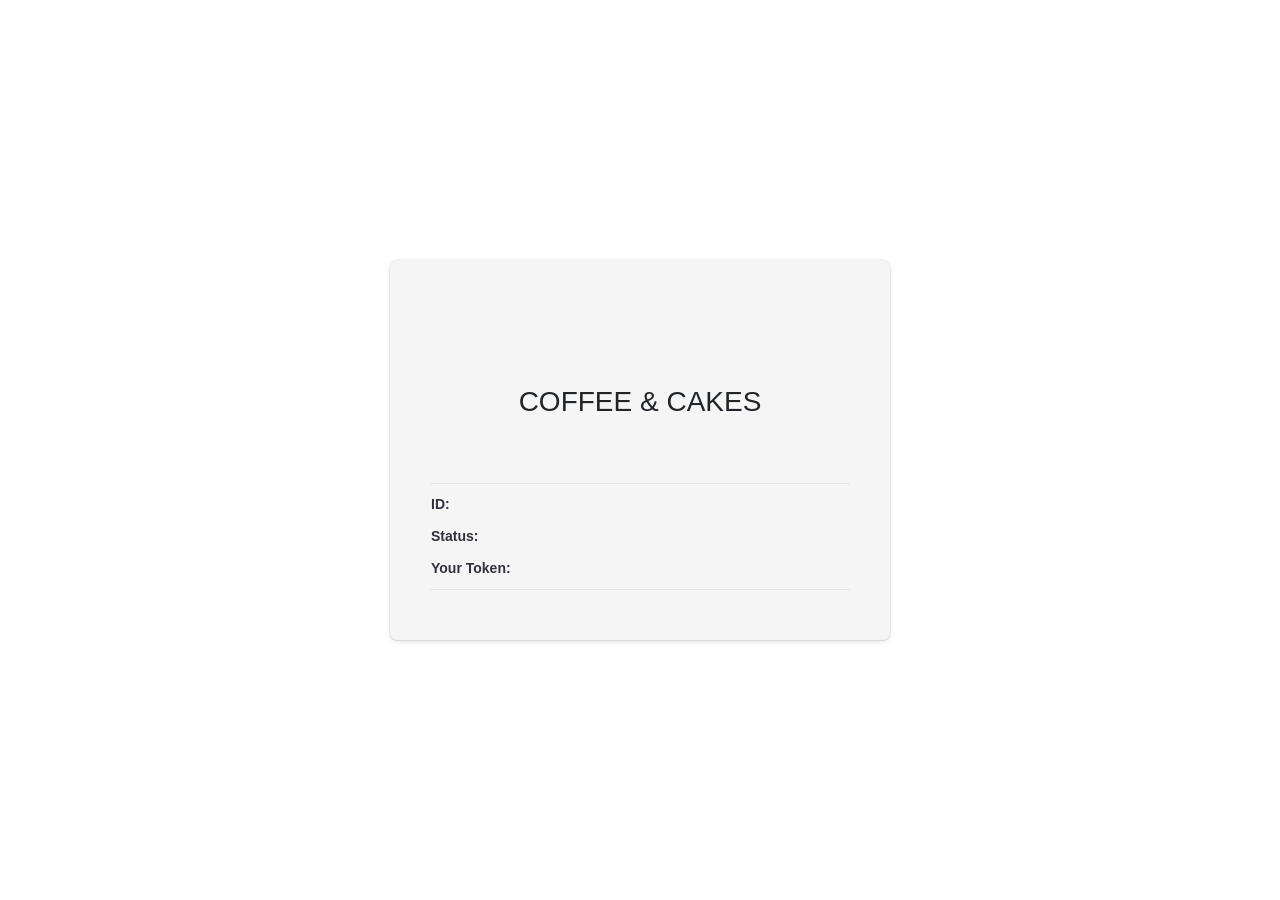
<file: templates/waiting.html>
<!DOCTYPE html>
<html lang="en">
<head>
  <meta charset="UTF-8">
  <meta name="viewport" content="width=device-width, initial-scale=1.0">

  <link href="../static/css/bootstrap.css" rel="stylesheet">
  <link href="../static/css/waiting.css" rel="stylesheet">

  <script src="https://js.stripe.com/v3/"></script>
  <script src="../static/js/waiting.js"></script>


  <title>Processing Payment</title>
</head>
<body class="body-ready">
  <div class="container order-ready-div order-ready-hide">Your Order Is Ready!</div>
  <div id="payment-status">
    <div id="status-icon"></div>
    <span class="text-uppercase fs-3">Coffee & Cakes</span>
    <h2 id="status-text"></h2>
    <div id="details-table">
      <table>
        <tbody>
          <tr>
            <td class="TableLabel">ID: </td>
            <td id="intent-id" class="TableContent"></td>
          </tr>
          <tr>
            <td class="TableLabel">Status: </td>
            <td id="intent-status" class="TableContent"></td>
          </tr>
          <tr>
            <td class="TableLabel">Your Token: </td>
            <td id="order-token" class="TableContent"></td>
          </tr>
        </tbody>
      </table>
    </div>
  </div>
  
  <script src="../static/js/bootstrap.bundle.js"></script>
</body>
</html>
</file>
<file: static/css/index.css>
body {
    background-color: #292420;
}

.section-scroll-fix {
    padding-top: 57px;
    margin-top: -57px;
}


/* Navbar */

.navbar {
    background-color: #25201c;
}


/* Coffee Section */

.coffee-container {
    position: relative;
    height: 100vh;
    min-height: 480px;
    margin-top: 57px;
}

.coffee-container::before {
    content: '';
    position: absolute;
    filter: brightness(0.6);
    background-image: url('../images/main_page/coffee_cat.jpg');
    background-size: cover;
    background-position: center;
    top: 0;
    left: 0;
    width: 100%;
    height: 100%;
}

.carousel-item {
    height: 480px;
}

.btn {
    background-color: #c6af86;
}

.btn:hover {
    color: white;
    background-color: #2e1d13;
}

.container-xxx {
    display: flex;
    justify-content: center;
    align-items: center;
    width: 80%;
    height: 90%;
    margin-left: 10%;
    margin-top: 20px;
    padding: 5px;
}

.flex-xxx {
    display: flex;
    justify-content: center;
    align-items: center;
}

.card-xxx4 {
    min-width: 120px;
}

.card-text-xxx {
    display: flex;
    justify-content: center;
    align-items: center;
    text-align: center;
    font-weight: bold;
    white-space: nowrap;
}

.card {
    transition: transform 0.1s ease;
    z-index: 100;
}

.card:hover {
    transform: scale(1.05);
    box-shadow: 0 4px 8px rgba(0, 0, 0, 0.2);
    cursor: pointer;
}


/* Tea Section */

.cat-header-xxx {
    display: flex;
    align-items: center;
    cursor: pointer;
}

.section-titles-xxx {
    color: white;
    padding: 5px;
    margin: 0;
    margin-right: 20px;
}

.cat-header-xxx:hover > .section-titles-xxx{
    color: #c6af86;
}

.tea-container {
    position: relative;
    height: 480px;
}

.tea-container::before {
    content: '';
    position: absolute;
    filter: brightness(0.6);
    background-image: url('../images/main_page/tea_cat.jpg');
    background-size: cover;
    background-position: center;
    top: 0;
    left: 0;
    width: 100%;
    height: 100%;
}

/* Cake Section */

.cake-container {
    position: relative;
    height: 480px;
}

.cake-container::before {
    content: '';
    position: absolute;
    filter: brightness(0.6);
    background-image: url('../images/main_page/cake_cat.jpg');
    background-size: cover;
    background-position: center;
    top: 0;
    left: 0;
    width: 100%;
    height: 100%;
}


/* Cookies Section */

.cookie-container {
    position: relative;
    height: 82vh;
    min-height: 480px;
}

.cookie-container::before {
    content: '';
    position: absolute;
    filter: brightness(0.6);
    background-image: url('../images/main_page/cookie_cat.jpg');
    background-size: cover;
    background-position: center;
    top: 0;
    left: 0;
    width: 100%;
    height: 100%;
}


/* Footer */

.footer-xxx {
    color: gray;
    margin-top: 10px;
}

.p-xxx {
    padding-top: 10px;
}



/* Modal List Items */

.modalbody-xxx {
    padding: 0;
}

.item-container {
    display: flex;
    align-items: center;
}

.modal-menu-left {
    display: flex;
    align-items: center;
    min-width: 180px;
    max-width: 180px;
}

.modal-menu-right {
    display: flex;
    align-items: center;
    justify-content: center;
}

.extra-menu {
    display: flex;
}
  
.item-container img {
    width: 50px;
    height: 50px;
    margin-right: 15px;
}

.size-and-quantity {
    display: flex;
}

.cup-size {
    display: flex;
    gap: 5px;
    margin-right: 15px;
    width: 100px;
}

.cup-size-btn {
    display: flex;
    align-items: center;
    justify-content: center;
    color: black;
    width: 30px;
    height: 30px;
    padding: 0;
    background-color: white;
    border: 1px solid gray;
}

.cup-size-btn.selected {
    color: white;
    background-color: #25201c;
}

.item-quantity {
    display: flex;
    align-items: center;
    margin-top: 5px;
    gap: 5px;
    max-width: 100px;
}

.item-quantity button {
    color: black;
    width: 30px;
    height: 30px;
    padding: 0px;
    margin: 0px;
    background-color: lightgray;
    border: 1px solid gray;
}

.item-quantity input {
    width: 30px;
    height: 30px;
    text-align: center;
    border: 1px solid #ccc;
}

.item-price p {
    margin: 0;
    margin-left: 20px;
    padding-right: 10px;
}


/* Cart Items */

.cart-item-container {
    display: flex;
    align-items: center;
    gap: 10px;
}

.cart-item-container img {
    width: 50px;
    height: 50px;
    margin-right: 15px;
}

.cart-item-left {
    display: flex;
    align-items: center;
    width: 180px;
}

.cart-item-mid {
    display: flex;
    align-items: center;
    justify-content: right;
    flex: 1;
}

.cart-item-size {
    display: flex;
    align-items: center;
    justify-content: center;
    margin: 0;
    margin-right: 10px;
    width: 22px;
    height: 22px;
    color: gray;
    background-color: white;
    border: 1px solid gray;
}

.cart-item-price {
    margin: 0;
    margin-right: 10px;
}

.cart-item-right {
    display: flex;
    align-items: center;
    justify-content: center;
    min-width: 30px;
}

.cart-menu-total {
    display: flex;
    justify-content: right;
    margin-top: 10px;
}

.place-order-btn {
    margin-top: 8px;
    width: 100%;
}

/* @media */

@media (max-width: 767px) {

    .section-scroll-fix {
        padding-top: 55px;
        margin-top: -55px;
    }

    .coffee-container {
        height: 480px;
    }

    .cookie-container {
        height: 480px;
    }

    .card-xxx4 {
        width: 150px;
        margin-top: 10px;
    }

}

@media (max-width: 510px) {

    .modal-menu-left {
        min-width: 170px;
        width: 170px;
    }

    .item-container img {
        margin-right: 10px;
    }

    .cup-size {
        margin-right: 10px;
    }

    .size-and-quantity {
        flex-direction: column;
    }

    .item-price p {
        margin-left: 0;
    }

}
</file>
<file: static/css/employee-login.css>
.logreg-container {
    border: solid 1px whitesmoke;
    display: flex;
    min-height: 550px;
}

.leftside {
    display: flex;
    flex-direction: column;
    align-items: center;
    justify-content: center;
    flex: 1;
    padding: 20px;
    border-right: solid 1px whitesmoke;
}

.register-btn:hover {
    cursor: pointer;
    color: lightgray;
}

.login-btn:hover {
    cursor: pointer;
    color: lightgray;
}

.rightside {
    flex: 1;
    padding: 20px;
    background-color: rgb(248, 249, 250);
}
</file>
<file: static/css/payorder.css>
body {
    background-color: #292420;
}

.top-header {
    height: 100px;
    color: whitesmoke;
}

.top-header-container {
    padding-top: 50px;
    display: flex;
    justify-content: center;
}

.pay-section-container {
    padding-top: 10px;
}

.payorder-container {
    display: flex;
    border: 1px solid whitesmoke;
    border-radius: 1rem;
    margin-bottom: 50px;
}


/* Summary */

.container-left {
    max-width: 400px;
    padding-top: 48px;
    padding-bottom: 48px;
}

.accordion-item {
    border: 0px;
}

.accordion-body {
    background-color: #292420;
    color: whitesmoke;
}

.accordion-button {
    background-color: #292420;
    color: whitesmoke;
    font-weight: 500;
}

.accordion-button:focus {
    box-shadow: none;
}

.accordion-button::after {
    background-image: url("data:image/svg+xml,<svg xmlns='http://www.w3.org/2000/svg' viewBox='0 0 16 16' fill='%23ffffff'><path fill-rule='evenodd' d='M1.646 4.646a.5.5 0 0 1 .708 0L8 10.293l5.646-5.647a.5.5 0 0 1 .708.708l-6 6a.5.5 0 0 1-.708 0l-6-6a.5.5 0 0 1 0-.708z'/></svg>") !important;
}

.accordion-button:not(.collapsed)::after {
    background-image: url("data:image/svg+xml,<svg xmlns='http://www.w3.org/2000/svg' viewBox='0 0 16 16' fill='%23000000'><path fill-rule='evenodd' d='M1.646 4.646a.5.5 0 0 1 .708 0L8 10.293l5.646-5.647a.5.5 0 0 1 .708.708l-6 6a.5.5 0 0 1-.708 0l-6-6a.5.5 0 0 1 0-.708z'/></svg>") !important;
}

.accordion-button:not(.collapsed) {
    background-color: whitesmoke;
    color: black;
}

.order-summary-container {
    color: whitesmoke;
}

.line {
    border-bottom: 2px solid whitesmoke;
    margin-bottom: 10px;
}

.summary-ul {
    padding: 0;
}

.summary-item-container {
    display: flex;
    justify-content: left;
    margin-left: 30px;
    gap: 5px;
}

.summary-title {
    color: whitesmoke;
    margin-bottom: 15px;
}

.summary-item-name {
    width: 180px;
}


/* payment choices */

.container-right {
    flex: 1;
    background-color: whitesmoke;
    border-left: 1px solid whitesmoke;
    border-top-right-radius: 1rem;
    border-bottom-right-radius: 1rem;
    padding-top: 48px;
    padding-bottom: 48px;
}

.credit-navtabs {
    display: flex;
    justify-content: center;
    align-items: center;
    
}


/* Dummy Card */

.dummy-card {
    border: 1px solid red;
    color: red;
    font-size: 12px;
    padding: 10px;
}

.dummy-card p {
    margin: 0;
    padding: 0;
}


/* @MEDIA */

@media (max-width: 767px) {

    .top-header {
        height: 60px;
    }

    .top-header-container {
        padding-top: 25px;
        justify-content: left;
    }

    .payorder-container {
        border: none;
    }

    .container-left {
        padding: 0;
    }

    .container-right {
        border-left: none;
        border-top: 1px solid whitesmoke;
        border-top-right-radius: 0px;
        border-bottom-left-radius: 1rem;
        border-bottom-right-radius: 1rem;
    }

    .summary-item-container {
        margin-left: 10px;
        justify-content: left;
    }

    .row {
        justify-content: center;
    }

    .navbar-xxx {
        align-items: left;
    }
}
</file>
<file: static/css/creditcheckout.css>
#payment-form form {
    width: 30vw;
    min-width: 500px;
    align-self: center;
    box-shadow: 0px 0px 0px 0.5px rgba(50, 50, 93, 0.1),
      0px 2px 5px 0px rgba(50, 50, 93, 0.1), 0px 1px 1.5px 0px rgba(0, 0, 0, 0.07);
    border-radius: 7px;
    padding: 40px;
    margin-top: auto;
    margin-bottom: auto;
  }
  
  .hidden-xxx {
    display: none;
  }
  
  #payment-message {
    color: rgb(105, 115, 134);
    font-size: 16px;
    line-height: 20px;
    padding-top: 12px;
    text-align: center;
  }
  
  #payment-element {
    margin-bottom: 24px;
  }
  
  /* Buttons and links */
  #payment-form button {
    background: #0055DE;
    font-family: Arial, sans-serif;
    color: #ffffff;
    border-radius: 4px;
    border: 0;
    padding: 12px 16px;
    font-size: 16px;
    font-weight: 600;
    cursor: pointer;
    display: block;
    transition: all 0.2s ease;
    box-shadow: 0px 4px 5.5px 0px rgba(0, 0, 0, 0.07);
    width: 100%;
    margin-bottom: 30px;
  }

  #payment-form button:hover {
    filter: contrast(115%);
  }

  #payment-form button:disabled {
    opacity: 0.5;
    cursor: default;
  }
  
  /* spinner/processing state, errors */
  .spinner-xxx,
  .spinner-xxx:before,
  .spinner-xxx:after {
    border-radius: 50%;
  }
  .spinner-xxx {
    color: #ffffff;
    font-size: 22px;
    text-indent: -99999px;
    margin: 0px auto;
    position: relative;
    width: 20px;
    height: 20px;
    box-shadow: inset 0 0 0 2px;
    -webkit-transform: translateZ(0);
    -ms-transform: translateZ(0);
    transform: translateZ(0);
  }

  .spinner-xxx:before,
  .spinner-xxx:after {
    position: absolute;
    content: "";
  }

  .spinner-xxx:before {
    width: 10.4px;
    height: 20.4px;
    background: #0055DE;
    border-radius: 20.4px 0 0 20.4px;
    top: -0.2px;
    left: -0.2px;
    -webkit-transform-origin: 10.4px 10.2px;
    transform-origin: 10.4px 10.2px;
    -webkit-animation: loading 2s infinite ease 1.5s;
    animation: loading 2s infinite ease 1.5s;
  }

  .spinner-xxx:after {
    width: 10.4px;
    height: 10.2px;
    background: #0055DE;
    border-radius: 0 10.2px 10.2px 0;
    top: -0.1px;
    left: 10.2px;
    -webkit-transform-origin: 0px 10.2px;
    transform-origin: 0px 10.2px;
    -webkit-animation: loading 2s infinite ease;
    animation: loading 2s infinite ease;
  }
  
  /* dynamic payment methods annotation */
  #dpm-annotation {
    align-self: center;
    color: #353A44;
    width: 100%;
    line-height: 20px;
    margin-bottom: 20px;
    
  }

  #dpm-annotation p, #dpm-annotation a {
    font-size: 13px;
  }
  
  #dpm-integration-checker {
    display: inline;
    color: #533AFD;
  }
  
  /* Payment status page */
  #payment-status {
    display: flex;
    justify-content: center;
    align-items: center;
    flex-direction: column;
    row-gap: 30px;
    width: 30vw;
    min-width: 500px;
    min-height: 380px;
    align-self: center;
    box-shadow: 0px 0px 0px 0.5px rgba(50, 50, 93, 0.1),
      0px 2px 5px 0px rgba(50, 50, 93, 0.1), 0px 1px 1.5px 0px rgba(0, 0, 0, 0.07);
    border-radius: 7px;
    padding: 40px;
    opacity: 0;
    animation: fadeInAnimation 1s ease forwards;
  }
  
  #status-icon {
    display: flex;
    justify-content: center;
    align-items: center;
    height: 40px;
    width: 40px;
    border-radius: 50%;
  }
  
  h2 {
    margin: 0;
    color: #30313D;
    text-align: center;
  }
  
  a {
    text-decoration: none;
    font-size: 16px;
    font-weight: 600;
    font-family: Arial, sans-serif;
    display: block;
  }
  a:hover {
    filter: contrast(120%);
  }
  
  #details-table {
    overflow-x: auto;
    width: 100%;
  }
  
  table {
    width: 100%;
    font-size: 14px;
    border-collapse: collapse;
  }
  table tbody tr:first-child td {
    border-top: 1px solid #E6E6E6; /* Top border */
    padding-top: 10px;
  }
  table tbody tr:last-child td {
    border-bottom: 1px solid #E6E6E6; /* Bottom border */
  }
  td {
    padding-bottom: 10px;
  }
  
  .TableContent {
    text-align: right;
    color: #6D6E78;
  }
  
  .TableLabel {
    font-weight: 600;
    color: #30313D;
  }
  
  #view-details {
    color: #0055DE;
  }
  
  #retry-button {
    text-align: center;
    background: #0055DE;
    color: #ffffff;
    border-radius: 4px;
    border: 0;
    padding: 12px 16px;
    transition: all 0.2s ease;
    box-shadow: 0px 4px 5.5px 0px rgba(0, 0, 0, 0.07);
    width: 100%;
  }
  
  @-webkit-keyframes loading {
    0% {
      -webkit-transform: rotate(0deg);
      transform: rotate(0deg);
    }
    100% {
      -webkit-transform: rotate(360deg);
      transform: rotate(360deg);
    }
  }
  @keyframes loading {
    0% {
      -webkit-transform: rotate(0deg);
      transform: rotate(0deg);
    }
    100% {
      -webkit-transform: rotate(360deg);
      transform: rotate(360deg);
    }
  }
  @keyframes fadeInAnimation {
    to {
        opacity: 1;
    }
  }
</file>
<file: static/css/waiting.css>
/* Variables */
* {
    box-sizing: border-box;
  }
  
  body {
    font-family: -apple-system, BlinkMacSystemFont, sans-serif;
    font-size: 16px;
    -webkit-font-smoothing: antialiased;
    display: flex;
    flex-direction: column;
    justify-content: center;
    align-content: center;
    height: 100vh;
    width: 100vw;
  }
  
  form {
    width: 30vw;
    min-width: 500px;
    align-self: center;
    box-shadow: 0px 0px 0px 0.5px rgba(50, 50, 93, 0.1),
      0px 2px 5px 0px rgba(50, 50, 93, 0.1), 0px 1px 1.5px 0px rgba(0, 0, 0, 0.07);
    border-radius: 7px;
    padding: 40px;
    margin-top: auto;
    margin-bottom: auto;
  }
  
  .hidden {
    display: none;
  }
  
  #payment-message {
    color: rgb(105, 115, 134);
    font-size: 16px;
    line-height: 20px;
    padding-top: 12px;
    text-align: center;
  }
  
  #payment-element {
    margin-bottom: 24px;
  }
  
  /* Buttons and links */
  button {
    background: #0055DE;
    font-family: Arial, sans-serif;
    color: #ffffff;
    border-radius: 4px;
    border: 0;
    padding: 12px 16px;
    font-size: 16px;
    font-weight: 600;
    cursor: pointer;
    display: block;
    transition: all 0.2s ease;
    box-shadow: 0px 4px 5.5px 0px rgba(0, 0, 0, 0.07);
    width: 100%;
  }
  button:hover {
    filter: contrast(115%);
  }
  button:disabled {
    opacity: 0.5;
    cursor: default;
  }
  
  /* spinner/processing state, errors */
  .spinner,
  .spinner:before,
  .spinner:after {
    border-radius: 50%;
  }
  .spinner {
    color: #ffffff;
    font-size: 22px;
    text-indent: -99999px;
    margin: 0px auto;
    position: relative;
    width: 20px;
    height: 20px;
    box-shadow: inset 0 0 0 2px;
    -webkit-transform: translateZ(0);
    -ms-transform: translateZ(0);
    transform: translateZ(0);
  }
  .spinner:before,
  .spinner:after {
    position: absolute;
    content: "";
  }
  .spinner:before {
    width: 10.4px;
    height: 20.4px;
    background: #0055DE;
    border-radius: 20.4px 0 0 20.4px;
    top: -0.2px;
    left: -0.2px;
    -webkit-transform-origin: 10.4px 10.2px;
    transform-origin: 10.4px 10.2px;
    -webkit-animation: loading 2s infinite ease 1.5s;
    animation: loading 2s infinite ease 1.5s;
  }
  .spinner:after {
    width: 10.4px;
    height: 10.2px;
    background: #0055DE;
    border-radius: 0 10.2px 10.2px 0;
    top: -0.1px;
    left: 10.2px;
    -webkit-transform-origin: 0px 10.2px;
    transform-origin: 0px 10.2px;
    -webkit-animation: loading 2s infinite ease;
    animation: loading 2s infinite ease;
  }
  
  /* dynamic payment methods annotation */
  #dpm-annotation {
    align-self: center;
    color: #353A44;
    width: 30vw;
    min-width: 500px;
    line-height: 20px;
    margin-bottom: 20px;
  }
  
  #dpm-integration-checker {
    display: inline;
    color: #533AFD;
  }
  
  /* Payment status page */
  #payment-status {
    display: flex;
    justify-content: center;
    align-items: center;
    flex-direction: column;
    row-gap: 30px;
    width: 30vw;
    min-width: 500px;
    min-height: 380px;
    align-self: center;
    box-shadow: 0px 0px 0px 0.5px rgba(50, 50, 93, 0.1),
      0px 2px 5px 0px rgba(50, 50, 93, 0.1), 0px 1px 1.5px 0px rgba(0, 0, 0, 0.07);
    border-radius: 7px;
    background-color:whitesmoke;
    padding: 40px;
    opacity: 0;
    animation: fadeInAnimation 1s ease forwards;
  }
  
  #status-icon {
    display: flex;
    justify-content: center;
    align-items: center;
    height: 40px;
    width: 40px;
    border-radius: 50%;
  }
  
  h2 {
    margin: 0;
    color: #30313D;
    text-align: center;
  }
  
  a {
    text-decoration: none;
    font-size: 16px;
    font-weight: 600;
    font-family: Arial, sans-serif;
    display: block;
  }
  a:hover {
    filter: contrast(120%);
  }
  
  #details-table {
    overflow-x: auto;
    width: 100%;
  }
  
  table {
    width: 100%;
    font-size: 14px;
    border-collapse: collapse;
  }
  table tbody tr:first-child td {
    border-top: 1px solid #E6E6E6; /* Top border */
    padding-top: 10px;
  }
  table tbody tr:last-child td {
    border-bottom: 1px solid #E6E6E6; /* Bottom border */
  }
  td {
    padding-bottom: 10px;
  }
  
  .TableContent {
    text-align: right;
    color: #6D6E78;
  }
  
  .TableLabel {
    font-weight: 600;
    color: #30313D;
  }
  
  #view-details {
    color: #0055DE;
  }
  
  #retry-button {
    text-align: center;
    background: #0055DE;
    color: #ffffff;
    border-radius: 4px;
    border: 0;
    padding: 12px 16px;
    transition: all 0.2s ease;
    box-shadow: 0px 4px 5.5px 0px rgba(0, 0, 0, 0.07);
    width: 100%;
  }
  
  @-webkit-keyframes loading {
    0% {
      -webkit-transform: rotate(0deg);
      transform: rotate(0deg);
    }
    100% {
      -webkit-transform: rotate(360deg);
      transform: rotate(360deg);
    }
  }
  @keyframes loading {
    0% {
      -webkit-transform: rotate(0deg);
      transform: rotate(0deg);
    }
    100% {
      -webkit-transform: rotate(360deg);
      transform: rotate(360deg);
    }
  }
  @keyframes fadeInAnimation {
    to {
        opacity: 1;
    }
  }
  
  @media only screen and (max-width: 600px) {
    form, #dpm-annotation, #payment-status{
      width: 80vw;
      min-width: initial;
    }
  }


  /* ORDER READY */

  .order-ready-show {
    display: flex;
    justify-content: center;
    align-content: center;
    font-size: 30px;
    font-weight: bold;
    margin-bottom: 50px;
    color: white;
  }

  .order-ready-hide {
    display: none;
  }

  .body-ready-show {
    background-color: green;
  }
</file>
